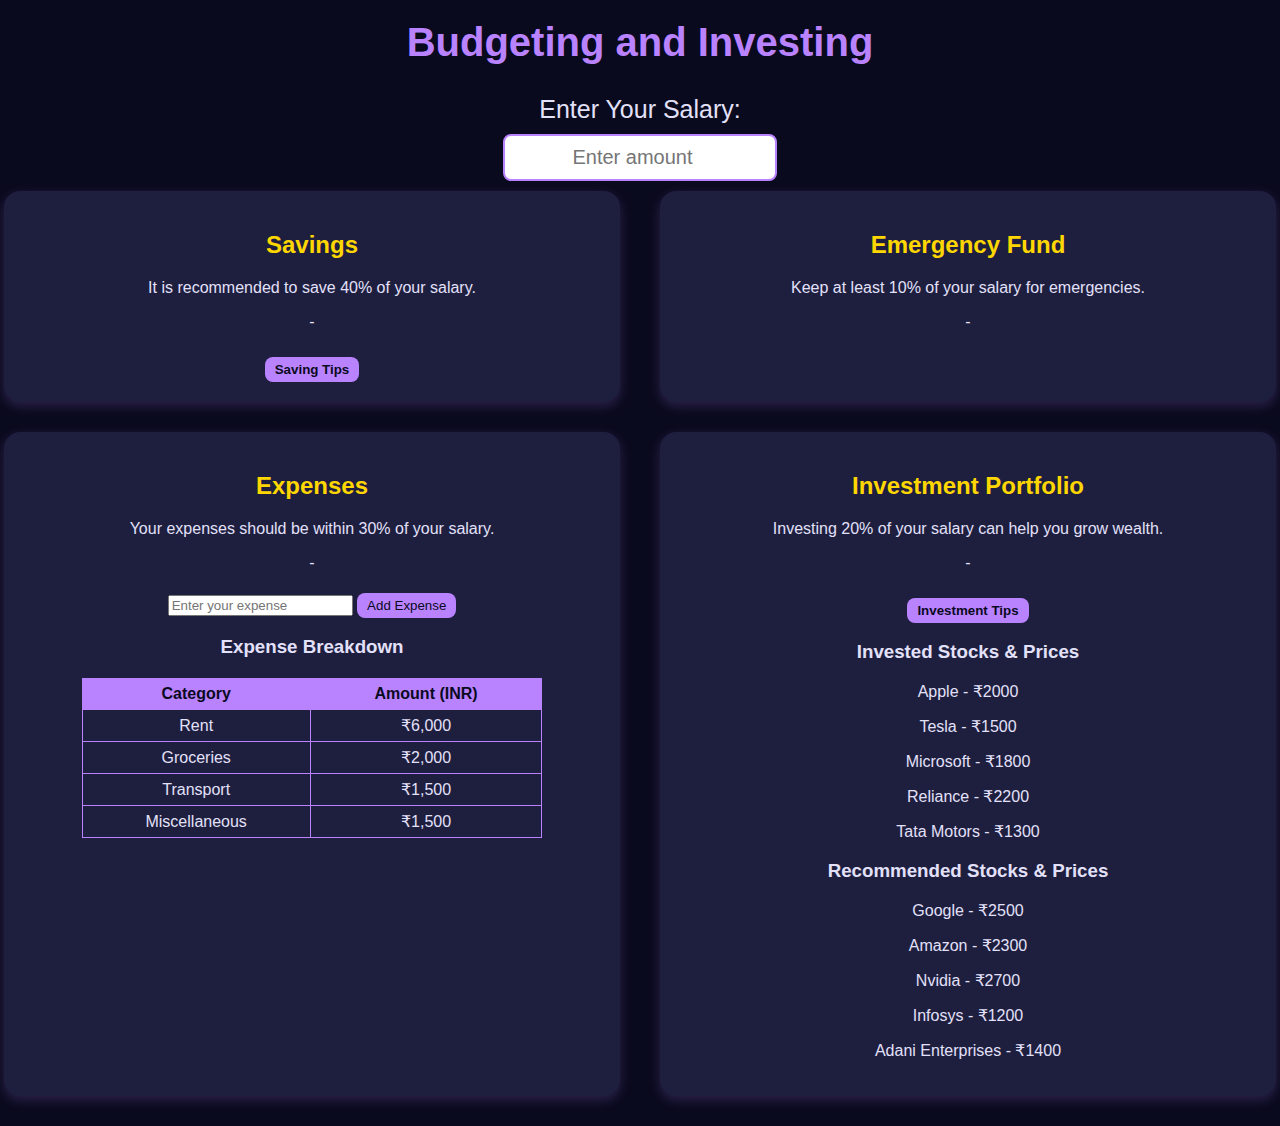
<file: budget.html>
<!DOCTYPE html>
<html lang="en">
<head>
    <meta charset="UTF-8">
    <meta name="viewport" content="width=device-width, initial-scale=1.0">
    <title>Budgeting & Investment</title>
    <style>
        body {
            font-family: 'Poppins', sans-serif;
            background-color: #0A0A1E;
            color: #E3E1F9;
            margin: 0;
            padding: 0;
            text-align: center;
        }
        h1 {
            font-size: 40px;
            color: #B983FF;
            margin: 20px 0;
        }
        .container {
            display: flex;
            flex-direction: column;
            align-items: center;
            gap: 10px;
            padding: 10px;
        }
        .container input {
            font-size: 20px;
            padding: 10px;
            width: 250px;
            text-align: center;
            border-radius: 8px;
            border: 2px solid #B983FF;
        }
        .bento-box-container {
            display: flex;
            justify-content: center;
            gap: 40px;
            flex-wrap: wrap;
            margin-bottom: 30px;
        }
        .bento-box {
            background: #1E1E3F;
            padding: 20px;
            border-radius: 16px;
            width: 45%;
            box-shadow: 0 4px 12px rgba(185, 131, 255, 0.2);
            transition: transform 0.3s ease, box-shadow 0.3s ease;
        }
        .bento-box:hover {
            transform: translateY(-5px);
            box-shadow: 0 6px 16px rgba(185, 131, 255, 0.3);
        }
        .expense-table {
            width: 80%;
            background: #1E1E3F;
            border-collapse: collapse;
            margin: 20px auto;
        }
        .expense-table th, .expense-table td {
            border: 1px solid #B983FF;
            padding: 6px;
            text-align: center;
        }
        .expense-table th {
            background: #B983FF;
            color: #0A0A1E;
        }
        .expense-input {
            margin-top: 10px;
        }
        .expense-input button {
            margin-top: 5px;
            padding: 5px 10px;
            background: #B983FF;
            border: none;
            color: #0A0A1E;
            border-radius: 8px;
            cursor: pointer;
        }
        .sal {
            font-size: 25px;
        }
        .tips {
            display: none;
            background: #2A2A5F;
            color: #E3E1F9;
            padding: 10px;
            margin-top: 10px;
            border-radius: 8px;
        }
        .tips-button {
            background: #B983FF;
            border: none;
            color: #0A0A1E;
            padding: 5px 10px;
            border-radius: 8px;
            cursor: pointer;
            font-weight: bold;
            margin-top: 10px;
        }
        .bento-box h2 {
            font-weight: bold;
            color: #FFD700; /* Golden color for headings */
        }
    </style>
</head>
<body>
    <h1>Budgeting and Investing</h1>
    <div class="container">
        <div class="sal"> Enter Your Salary:</div>
        <input type="number" id="salary" placeholder="Enter amount" oninput="calculateBudget()">
    </div>

    <div class="bento-box-container">
        <div class="bento-box">
            <h2>Savings</h2>
            <p>It is recommended to save 40% of your salary.</p>
            <p id="savings-amount">-</p>
            <button class="tips-button" onclick="toggleTips('saving-tips')">Saving Tips</button>
            <div id="saving-tips" class="tips">
                <p>✅ Automate savings.</p>
                <p>✅ Avoid unnecessary expenses.</p>
                <p>✅ Use high-interest savings accounts.</p>
                <p>✅ Follow the 50/30/20 rule.</p>
            </div>
        </div>
        <div class="bento-box">
            <h2>Emergency Fund</h2>
            <p>Keep at least 10% of your salary for emergencies.</p>
            <p id="emergency-amount">-</p>
        </div>
    </div>

    <div class="bento-box-container">
        <div class="bento-box">
            <h2>Expenses</h2>
            <p>Your expenses should be within 30% of your salary.</p>
            <p id="expenses-amount">-</p>
            <div class="expense-input">
                <input type="number" id="expense-input" placeholder="Enter your expense">
                <button onclick="checkExpense()">Add Expense</button>
                <p id="expense-message"></p>
            </div>

            <h3>Expense Breakdown</h3>
            <table class="expense-table">
                <tr>
                    <th>Category</th>
                    <th>Amount (INR)</th>
                </tr>
                <tr>
                    <td>Rent</td>
                    <td id="rent">₹6,000</td>
                </tr>
                <tr>
                    <td>Groceries</td>
                    <td id="groceries">₹2,000</td>
                </tr>
                <tr>
                    <td>Transport</td>
                    <td id="transport">₹1,500</td>
                </tr>
                <tr>
                    <td>Miscellaneous</td>
                    <td id="misc">₹1,500</td>
                </tr>
            </table>
        </div>

        <div class="bento-box">
            <h2>Investment Portfolio</h2>
            <p>Investing 20% of your salary can help you grow wealth.</p>
            <p id="investment-amount">-</p>
            <button class="tips-button" onclick="toggleTips('investment-tips')">Investment Tips</button>
            <div id="investment-tips" class="tips">
                <p>✅ Diversify your investments.</p>
                <p>✅ Invest in index funds for long-term growth.</p>
                <p>✅ Start investing early.</p>
                <p>✅ Review your portfolio regularly.</p>
            </div>
            <h3>Invested Stocks & Prices</h3>
            <p>Apple - ₹2000</p>
            <p>Tesla - ₹1500</p>
            <p>Microsoft - ₹1800</p>
            <p>Reliance - ₹2200</p>
            <p>Tata Motors - ₹1300</p>
            <h3>Recommended Stocks & Prices</h3>
            <p>Google - ₹2500</p>
            <p>Amazon - ₹2300</p>
            <p>Nvidia - ₹2700</p>
            <p>Infosys - ₹1200</p>
            <p>Adani Enterprises - ₹1400</p>
        </div>
    </div>

    <script>
        function calculateBudget() {
            let salary = document.getElementById("salary").value;
            if (salary > 0) {
                document.getElementById("savings-amount").innerText = `₹${(salary * 0.4).toFixed(2)}`;
                document.getElementById("expenses-amount").innerText = `₹${(salary * 0.3).toFixed(2)}`;
                document.getElementById("investment-amount").innerText = `₹${(salary * 0.2).toFixed(2)}`;
                document.getElementById("emergency-amount").innerText = `₹${(salary * 0.1).toFixed(2)}`;
            }
        }

        function toggleTips(id) {
            let tips = document.getElementById(id);
            tips.style.display = tips.style.display === "block" ? "none" : "block";
        }
    </script>
</body>
</html>
</file>
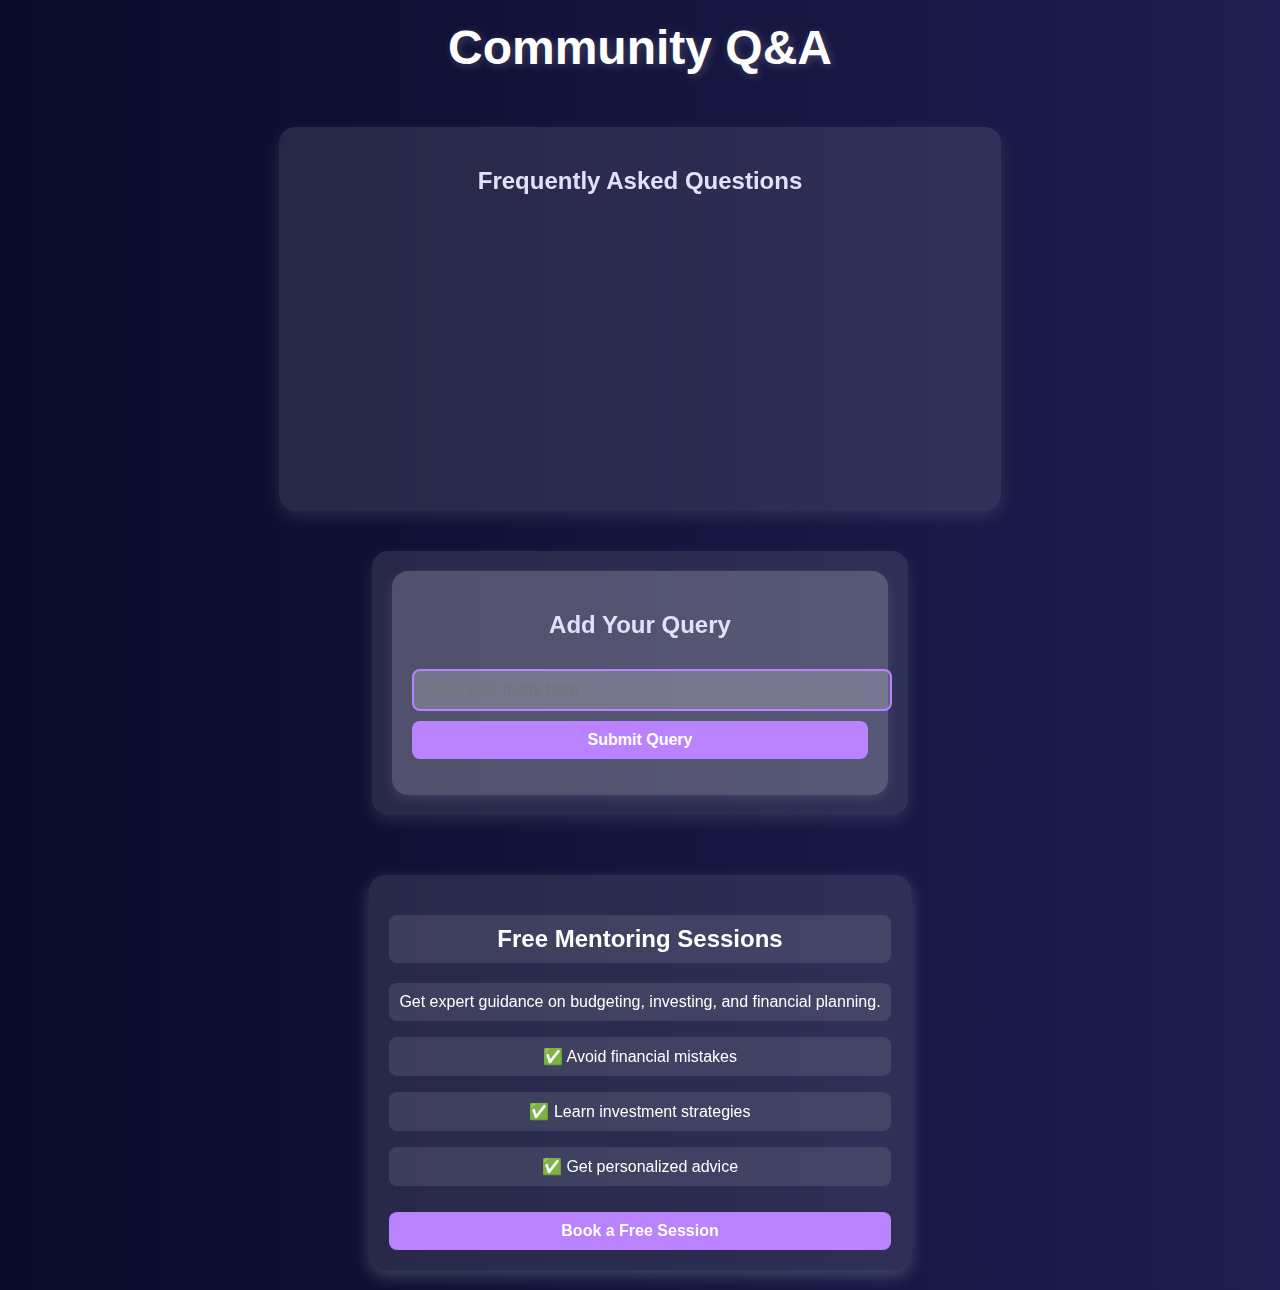
<file: com.html>
<!DOCTYPE html>
<html lang="en">
<head>
    <meta charset="UTF-8">
    <meta name="viewport" content="width=device-width, initial-scale=1.0">
    <title>Q&A Community</title>
    <style>
        body {
            font-family: 'Poppins', sans-serif;
            background: linear-gradient(to right, #0A0A2A, #1E1E50);
            color: #E3E1F9;
            margin: 0;
            padding: 0;
            text-align: center;
        }
        h1 {
            color: #FFFFFF;
            font-size: 48px;
            margin-top: 20px;
            text-shadow: 2px 2px 10px rgba(255, 255, 255, 0.2);
            transition: transform 0.3s ease-in-out;
        }
        h1:hover {
            transform: scale(1.05);
        }
        .container {
            display: flex;
            justify-content: center;
            gap: 40px;
            padding: 20px;
            flex-wrap: wrap;
            align-items: flex-start;
        }
        .faq-column, .query-column {
            background: rgba(255, 255, 255, 0.1);
            backdrop-filter: blur(10px);
            padding: 20px;
            border-radius: 16px;
            box-shadow: 0 6px 16px rgba(255, 255, 255, 0.1);
            transition: transform 0.3s ease, box-shadow 0.3s ease;
        }
        .faq-column:hover, .query-column:hover {
            transform: translateY(-5px);
            box-shadow: 0 10px 20px rgba(255, 255, 255, 0.2);
        }
        .faq-column {
            width: 55%;
        }
        .query-column {
            width: 40%;
            display: flex;
            flex-direction: column;
            gap: 20px;
        }
        .bento-box {
            background: rgba(255, 255, 255, 0.1);
            backdrop-filter: blur(10px);
            padding: 20px;
            border-radius: 16px;
            box-shadow: 0 4px 12px rgba(255, 255, 255, 0.1);
            transition: transform 0.3s ease, box-shadow 0.3s ease;
        }
        .bento-box:hover {
            transform: translateY(-5px);
            box-shadow: 0 6px 16px rgba(255, 255, 255, 0.2);
        }
        .faq-item {
            text-align: left;
            margin-bottom: 15px;
            opacity: 0;
            transform: translateX(-20px);
            animation: fadeIn 1s ease-in-out forwards;
        }
        @keyframes fadeIn {
            from {
                opacity: 0;
                transform: translateX(-20px);
            }
            to {
                opacity: 1;
                transform: translateX(0);
            }
        }
        .faq-item:nth-child(1) { animation-delay: 0.2s; }
        .faq-item:nth-child(2) { animation-delay: 0.4s; }
        .faq-item:nth-child(3) { animation-delay: 0.6s; }
        .faq-item:nth-child(4) { animation-delay: 0.8s; }
        
        .faq-question {
            font-weight: bold;
            color: #B983FF;
        }
        .query-input, .query-button {
            width: 100%;
            margin-top: 10px;
            padding: 10px;
            border-radius: 8px;
            border: 2px solid #B983FF;
            font-size: 16px;
        }
        .query-input {
            background: rgba(255, 255, 255, 0.2);
            color: #fff;
        }
        .query-button {
            background: #B983FF;
            color: #FFFFFF;
            font-weight: bold;
            cursor: pointer;
            border: none;
            transition: all 0.3s ease;
        }
        .query-button:hover {
            background: #A16EE5;
            transform: scale(1.05);
        }
        .mentoring {
            background: rgba(255, 255, 255, 0.1);
            backdrop-filter: blur(10px);
            color: white;
            padding: 20px;
            border-radius: 16px;
            margin-top: 20px;
            box-shadow: 0 6px 16px rgba(255, 255, 255, 0.2);
            transition: all 0.3s ease;
        }
        .mentoring:hover {
            transform: translateY(-5px);
            box-shadow: 0 10px 20px rgba(255, 255, 255, 0.3);
        }
        .mentoring h2, .mentoring p {
            background: rgba(255, 255, 255, 0.1);
            padding: 10px;
            border-radius: 8px;
        }
    </style>
</head>
<body>
    <h1>Community Q&A</h1>
    <div class="container">
        <div class="faq-column">
            <h2>Frequently Asked Questions</h2>
            <div class="faq-item">
                <p class="faq-question">🔹 How can I improve my budgeting skills?</p>
                <p class="faq-answer">Track your expenses, set goals, and follow the 50/30/20 rule.</p>
            </div>
            <div class="faq-item">
                <p class="faq-question">🔹 What are the best investment options?</p>
                <p class="faq-answer">Diversify your portfolio with stocks, mutual funds, and real estate.</p>
            </div>
            <div class="faq-item">
                <p class="faq-question">🔹 How do I start saving efficiently?</p>
                <p class="faq-answer">Set automatic savings, reduce unnecessary expenses, and use high-interest accounts.</p>
            </div>
            <div class="faq-item">
                <p class="faq-question">🔹 Why is financial mentorship important?</p>
                <p class="faq-answer">It provides expert guidance, helps avoid financial mistakes, and improves financial planning.</p>
            </div>
        </div>
        
        <div class="query-column">
            <div class="bento-box">
                <h2>Add Your Query</h2>
                <input type="text" class="query-input" id="query" placeholder="Enter your query here">
                <button class="query-button" onclick="submitQuery()">Submit Query</button>
                <p id="query-response"></p>
            </div>
        </div>
    </div>

    <div class="container">
        <div class="bento-box mentoring">
            <h2>Free Mentoring Sessions</h2>
            <p>Get expert guidance on budgeting, investing, and financial planning.</p>
            <p>✅ Avoid financial mistakes</p>
            <p>✅ Learn investment strategies</p>
            <p>✅ Get personalized advice</p>
            <button class="query-button" onclick="alert('Session Booked!')">Book a Free Session</button>
        </div>
    </div>

    <script>
        function submitQuery() {
            let query = document.getElementById("query").value;
            document.getElementById("query-response").innerText = `Your query "${query}" has been submitted!`;
        }
    </script>
</body>
</html>
</file>
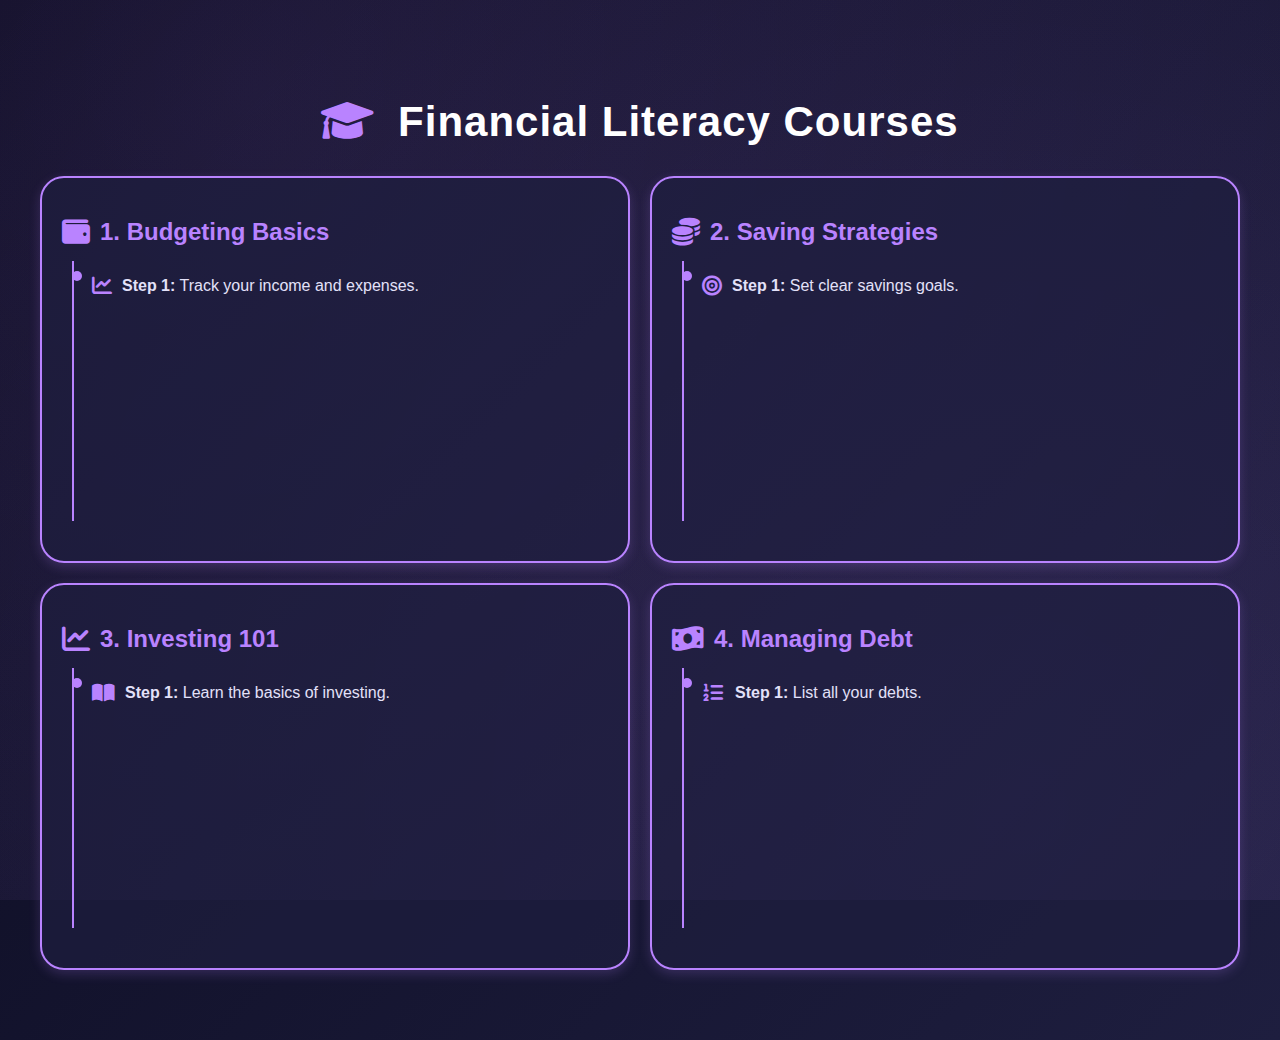
<file: courses.html>
<!DOCTYPE html>
<html lang="en">
<head>
    <meta charset="UTF-8">
    <meta name="viewport" content="width=device-width, initial-scale=1.0">
    <title>Financial Literacy Courses - SheFunds</title>
    <link rel="stylesheet" href="courses.css">
    <link rel="stylesheet" href="https://cdnjs.cloudflare.com/ajax/libs/font-awesome/6.0.0-beta3/css/all.min.css">
</head>
<body>
    <div class="courses-container">
        <h1><i class="fas fa-graduation-cap"></i> Financial Literacy Courses</h1>
        <div class="course-grid">
            <div class="course-card" data-state="open">
                <h2><i class="fas fa-wallet"></i> 1. Budgeting Basics</h2>
                <div class="roadmap">
                    <div class="step" data-delay="0">
                        <i class="fas fa-chart-line"></i>
                        <p><strong>Step 1:</strong> Track your income and expenses.</p>
                    </div>
                    <div class="step" data-delay="1">
                        <i class="fas fa-calendar-alt"></i>
                        <p><strong>Step 2:</strong> Create a monthly budget plan.</p>
                    </div>
                    <div class="step" data-delay="2">
                        <i class="fas fa-piggy-bank"></i>
                        <p><strong>Step 3:</strong> Prioritize essential expenses.</p>
                    </div>
                    <div class="step" data-delay="3">
                        <i class="fas fa-sync-alt"></i>
                        <p><strong>Step 4:</strong> Review and adjust your budget regularly.</p>
                    </div>
                </div>
            </div>
            <div class="course-card" data-state="open">
                <h2><i class="fas fa-coins"></i> 2. Saving Strategies</h2>
                <div class="roadmap">
                    <div class="step" data-delay="0">
                        <i class="fas fa-bullseye"></i>
                        <p><strong>Step 1:</strong> Set clear savings goals.</p>
                    </div>
                    <div class="step" data-delay="1">
                        <i class="fas fa-robot"></i>
                        <p><strong>Step 2:</strong> Automate your savings.</p>
                    </div>
                    <div class="step" data-delay="2">
                        <i class="fas fa-cut"></i>
                        <p><strong>Step 3:</strong> Cut unnecessary expenses.</p>
                    </div>
                    <div class="step" data-delay="3">
                        <i class="fas fa-coins"></i>
                        <p><strong>Step 4:</strong> Invest your savings wisely.</p>
                    </div>
                </div>
            </div>
            <div class="course-card" data-state="open">
                <h2><i class="fas fa-chart-line"></i> 3. Investing 101</h2>
                <div class="roadmap">
                    <div class="step" data-delay="0">
                        <i class="fas fa-book-open"></i>
                        <p><strong>Step 1:</strong> Learn the basics of investing.</p>
                    </div>
                    <div class="step" data-delay="1">
                        <i class="fas fa-shield-alt"></i>
                        <p><strong>Step 2:</strong> Start with low-risk investments.</p>
                    </div>
                    <div class="step" data-delay="2">
                        <i class="fas fa-project-diagram"></i>
                        <p><strong>Step 3:</strong> Diversify your portfolio.</p>
                    </div>
                    <div class="step" data-delay="3">
                        <i class="fas fa-chart-pie"></i>
                        <p><strong>Step 4:</strong> Monitor and adjust your investments.</p>
                    </div>
                </div>
            </div>
            <div class="course-card" data-state="open">
                <h2><i class="fas fa-money-bill-wave"></i> 4. Managing Debt</h2>
                <div class="roadmap">
                    <div class="step" data-delay="0">
                        <i class="fas fa-list-ol"></i>
                        <p><strong>Step 1:</strong> List all your debts.</p>
                    </div>
                    <div class="step" data-delay="1">
                        <i class="fas fa-fire"></i>
                        <p><strong>Step 2:</strong> Prioritize high-interest debts.</p>
                    </div>
                    <div class="step" data-delay="2">
                        <i class="fas fa-clipboard-list"></i>
                        <p><strong>Step 3:</strong> Create a debt repayment plan.</p>
                    </div>
                    <div class="step" data-delay="3">
                        <i class="fas fa-ban"></i>
                        <p><strong>Step 4:</strong> Avoid taking on new debt.</p>
                    </div>
                </div>
            </div>
        </div>
    </div>
    <script src="courses.js"></script>
</body>
</html>
</file>
<file: courses.css>
body {
    font-family: 'Poppins', sans-serif;
    background: linear-gradient(135deg, #0A0A1E, #1E1E3F); /* Gradient background */
    color: #E3E1F9; /* Light text for contrast */
    margin: 0;
    padding: 0;
    overflow-x: hidden; /* Prevent horizontal scroll */
}

.courses-container {
    max-width: 1200px;
    margin: 50px auto;
    padding: 20px;
    position: relative;
    text-align: center; /* Center the heading */
}

.courses-container h1 {
    font-size: 42px; /* Larger font size */
    color: #FFFFFF; /* Whitish color for the heading */
    text-align: center;
    margin-bottom: 30px;
    position: relative;
    display: inline-block;
    font-weight: 600; /* Slightly bolder text */
    letter-spacing: 1px; /* Add some spacing between letters */
}

.courses-container h1 i {
    margin-right: 10px; /* Space between icon and text */
    color: #B983FF; /* Icon color */
}

.course-grid {
    display: grid;
    grid-template-columns: repeat(2, 1fr); /* Two columns */
    gap: 20px;
}

.course-card {
    background: rgba(30, 30, 63, 0.7); /* Semi-transparent dark card background */
    padding: 20px;
    border: 2px solid #B983FF; /* Pink border */
    border-radius: 24px; /* Increased border radius */
    box-shadow: 0 4px 12px rgba(185, 131, 255, 0.2); /* Soft pink shadow */
    transition: transform 0.3s ease, box-shadow 0.3s ease, background 0.3s ease;
    cursor: pointer; /* Indicates the card is clickable */
    position: relative;
    overflow: hidden;
}

.course-card:hover {
    transform: scale(1.05); /* Scale up on hover */
    box-shadow: 0 6px 16px rgba(185, 131, 255, 0.3); /* Stronger shadow on hover */
    background: rgba(30, 30, 63, 0.9); /* Slightly less transparent on hover */
}

.course-card h2 {
    font-size: 24px;
    color: #B983FF; /* Purple-pink for subheadings */
    margin-bottom: 15px;
    position: relative;
    z-index: 2; /* Ensure text is above the overlay */
    display: flex; /* Align icon and text in one line */
    align-items: center; /* Vertically center icon and text */
}

.course-card h2 i {
    margin-right: 10px; /* Space between icon and text */
    font-size: 28px; /* Slightly larger icon */
}

.roadmap {
    position: relative;
    padding-left: 30px; /* Space for the arrow */
    max-height: 500px; /* Keep the roadmap open */
    opacity: 1; /* Keep the roadmap visible */
    transition: opacity 0.5s ease;
}

.roadmap::before {
    content: "";
    position: absolute;
    left: 10px;
    top: 0;
    height: 100%;
    width: 2px;
    background: #B983FF; /* Pink vertical line */
}

.step {
    opacity: 0;
    transform: translateY(20px);
    transition: opacity 0.5s ease, transform 0.5s ease;
    position: relative;
    margin-bottom: 20px;
    display: flex; /* Align icon and text in one line */
    align-items: center; /* Vertically center icon and text */
    color: #E3E1F9; /* Original color for sub-points */
}

.step.visible {
    opacity: 1;
    transform: translateY(0);
}

.step i {
    font-size: 20px; /* Icon size */
    color: #B983FF; /* Icon color */
    margin-right: 10px; /* Space between icon and text */
    transition: transform 0.3s ease, color 0.3s ease;
}

.step:hover i {
    transform: scale(1.2); /* Slightly enlarge icon on hover */
    color: #E3E1F9; /* Change icon color on hover */
}

.step::before {
    content: "";
    position: absolute;
    left: -20px;
    top: 10px;
    width: 10px;
    height: 10px;
    background: #B983FF; /* Pink dot for each step */
    border-radius: 50%;
}

/* Add a glowing effect on hover */
.course-card::after {
    content: "";
    position: absolute;
    top: 0;
    left: 0;
    width: 100%;
    height: 100%;
    background: radial-gradient(circle, rgba(185, 131, 255, 0.3), transparent);
    opacity: 0;
    transition: opacity 0.3s ease;
    pointer-events: none; /* Ensure the overlay doesn't block clicks */
}

.course-card:hover::after {
    opacity: 1; /* Show the glowing effect on hover */
}

/* Add decorative shapes to the background */
body::before {
    content: "";
    position: absolute;
    top: 0;
    left: 0;
    width: 100%;
    height: 100%;
    background: radial-gradient(circle at 20% 10%, rgba(185, 131, 255, 0.1), transparent),
                radial-gradient(circle at 80% 90%, rgba(185, 131, 255, 0.1), transparent);
    z-index: -1; /* Ensure it's behind the content */
}
</file>
